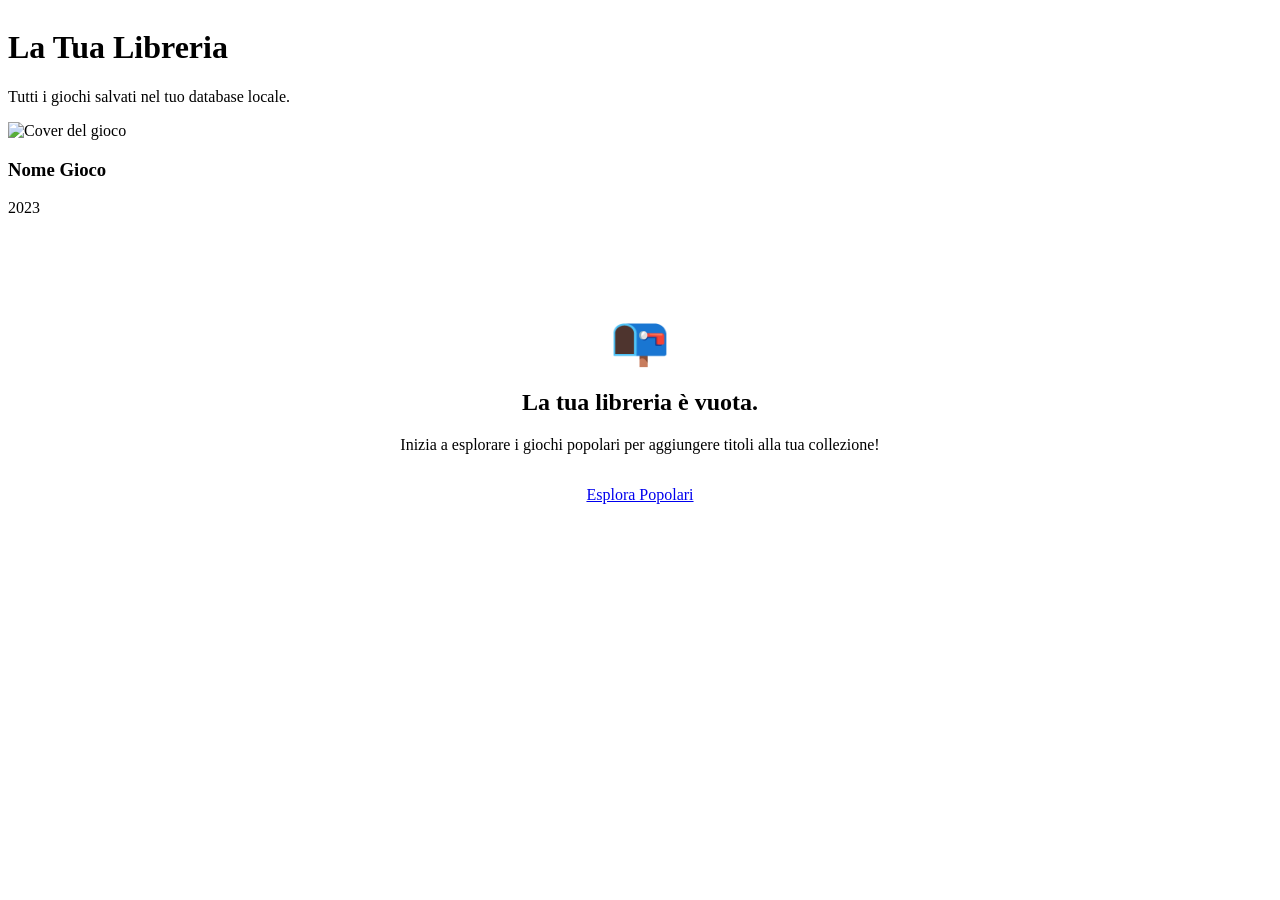
<file: src/main/resources/templates/libreria.html>
<!DOCTYPE html>
<html xmlns:th="http://www.thymeleaf.org">

<head>
    <meta charset="UTF-8">
    <meta name="viewport" content="width=device-width, initial-scale=1.0">
    <title>La tua Libreria - Siw Videogiochi</title>
    <link href="https://fonts.googleapis.com/css2?family=Inter:wght@400;500;600;700;800&display=swap" rel="stylesheet">
    <link rel="stylesheet" th:href="@{/css/style.css}">
</head>

<body>

    <div th:replace="~{fragments/navbar :: navbar}"></div>

    <div class="container">
        <div class="page-header" style="display: flex; justify-content: space-between; align-items: flex-end;">
            <div>
                <h1 class="page-title">La Tua Libreria</h1>
                <p style="color: var(--text-muted);">Tutti i giochi salvati nel tuo database locale.</p>
            </div>
        </div>

        <div class="games-grid">
            <a th:each="gioco : ${videogiochi}" th:href="@{/videogioco/{id}(id=${gioco.id})}" class="game-card">
                <div class="card-img-container">
                    <img th:src="${gioco.urlCopertina != null ? gioco.urlCopertina : 'https://via.placeholder.com/600x400?text=Nessuna+Copertina'}"
                        alt="Cover del gioco" class="card-img">
                </div>
                <div class="card-content">
                    <h3 class="card-title" th:text="${gioco.titolo}">Nome Gioco</h3>
                    <div class="card-meta">
                        <span th:text="${gioco.annoUscita != null ? gioco.annoUscita : 'Anno sconosciuto'}">2023</span>
                    </div>
                </div>
            </a>
        </div>

        <div th:if="${videogiochi == null or videogiochi.empty}"
            style="text-align: center; margin-top: 3rem; color: var(--text-muted); background: var(--surface); padding: 3rem; border-radius: 12px;">
            <div style="font-size: 3rem; margin-bottom: 1rem;">📭</div>
            <h2>La tua libreria è vuota.</h2>
            <p style="margin-top: 1rem; margin-bottom: 2rem;">Inizia a esplorare i giochi popolari per aggiungere titoli
                alla tua collezione!</p>
            <a href="/rawg/popolari" class="btn btn-primary">Esplora Popolari</a>
        </div>
    </div>

</body>

</html>
</file>
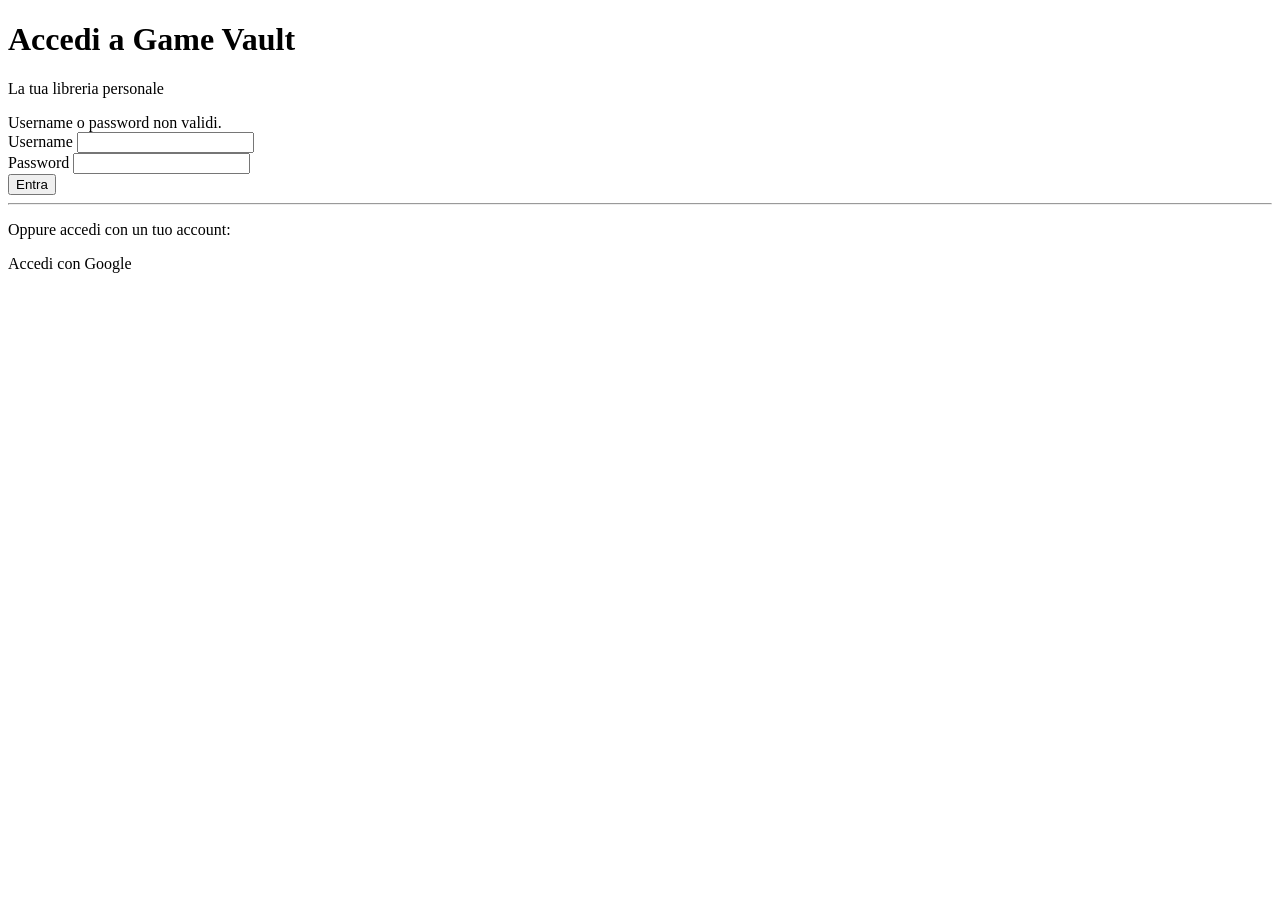
<file: src/main/resources/templates/login.html>
<!DOCTYPE html>
<html xmlns:th="http://www.thymeleaf.org">

<head>
    <meta charset="UTF-8">
    <title>Accedi - Game Vault</title>
    <link rel="stylesheet" th:href="@{/css/style.css}">
</head>

<body>

    <div class="login-wrapper">
        <div class="login-card">

            <h1 class="login-title">Accedi a Game Vault</h1>
            <p class="login-subtitle">La tua libreria personale</p>

            <!-- Errore (Credenziali errate) -->
            <div th:if="${param.error}" class="error-msg">
                Username o password non validi.
            </div>

            <form th:action="@{/login}" method="post">
                <div class="form-group">
                    <label>Username</label>
                    <input type="text" name="username" class="form-control" required autocomplete="off" />
                </div>

                <div class="form-group">
                    <label>Password</label>
                    <input type="password" name="password" class="form-control" required />
                </div>

                <button type="submit" class="btn btn-primary btn-full">
                    Entra
                </button>
            </form>

            <hr class="divider">

            <p class="login-subtitle-small">
                Oppure accedi con un tuo account:
            </p>

            <a th:href="@{/oauth2/authorization/google}" class="btn btn-google btn-full">
                Accedi con Google
            </a>

        </div>
    </div>

</body>

</html>
</file>
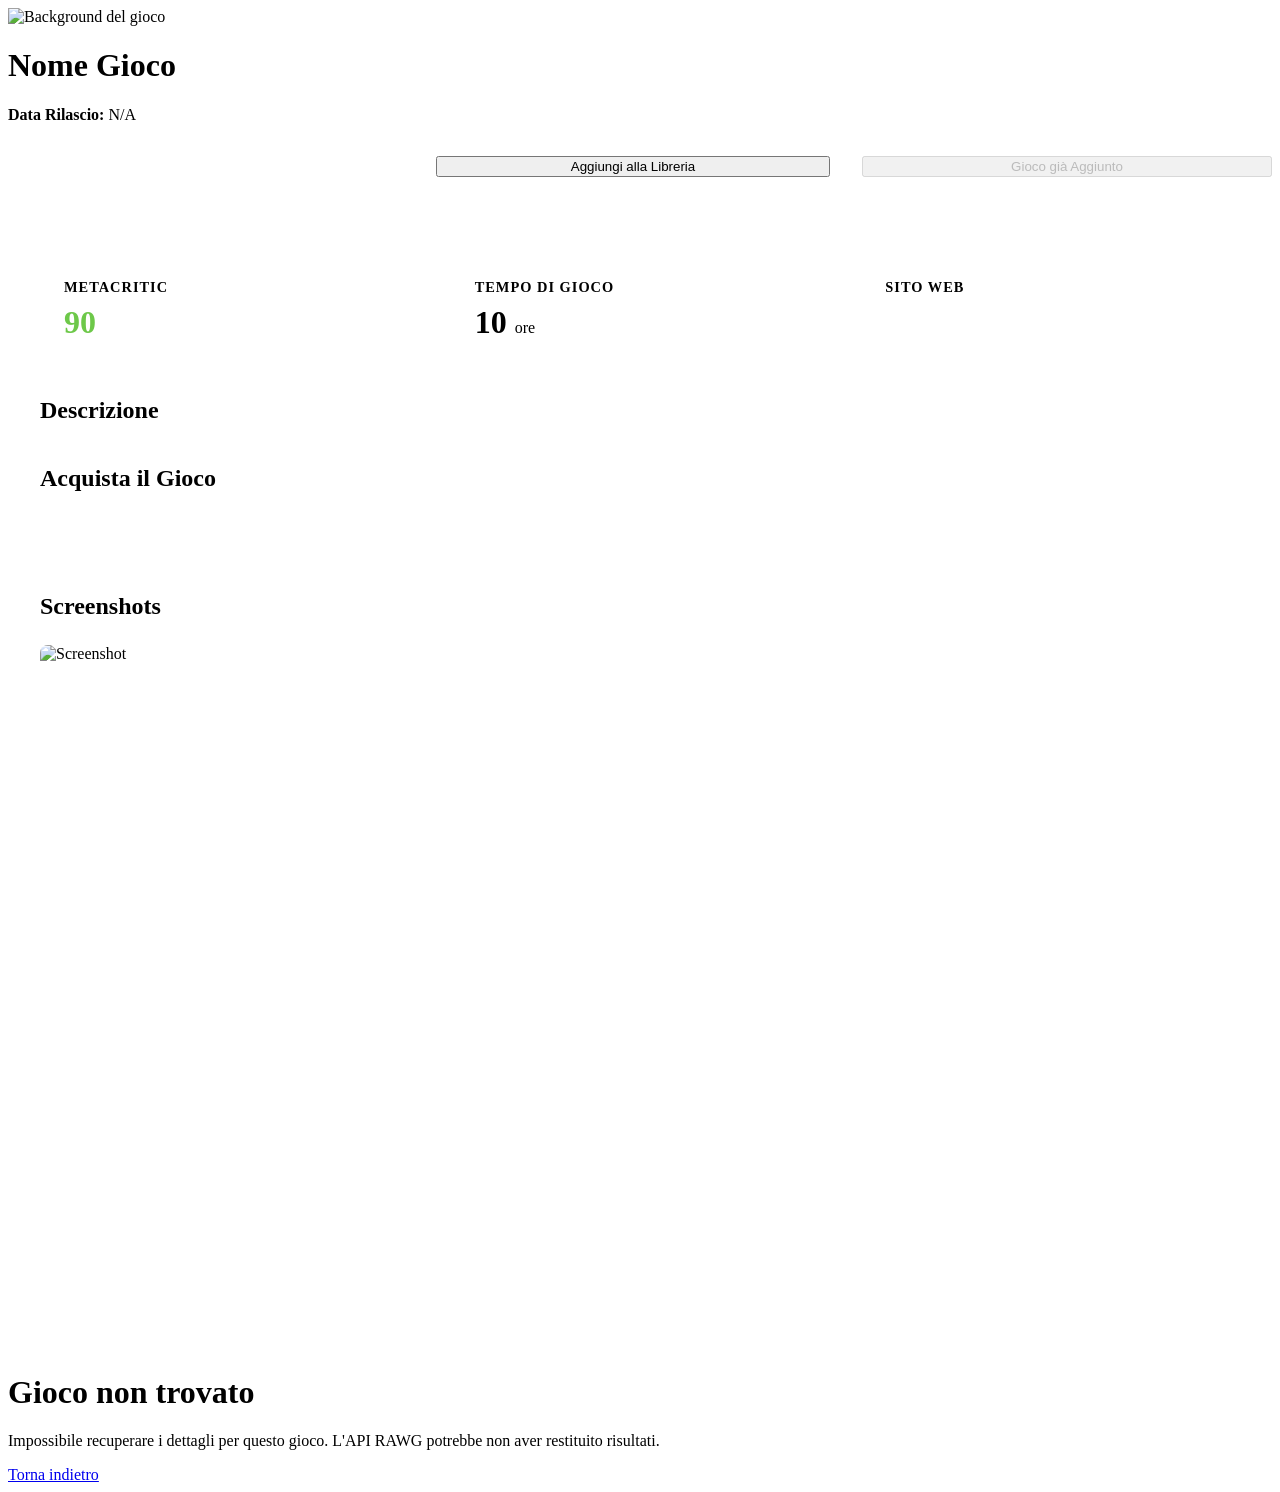
<file: src/main/resources/templates/rawg_dettagli.html>
<!DOCTYPE html>
<html xmlns:th="http://www.thymeleaf.org">

<head>
    <meta charset="UTF-8">
    <meta name="viewport" content="width=device-width, initial-scale=1.0">
    <title th:text="${gioco != null ? gioco.name : 'Dettagli Gioco'}">Dettagli Gioco</title>
    <link href="https://fonts.googleapis.com/css2?family=Inter:wght@400;500;600;700;800;900&display=swap"
        rel="stylesheet">
    <link rel="stylesheet" th:href="@{/css/style.css}">
</head>

<body>

    <div th:replace="~{fragments/navbar :: navbar}"></div>

    <div class="container" th:if="${gioco != null}">
        <div class="detail-hero">
            <img th:src="${gioco.background_image != null ? gioco.background_image : 'https://via.placeholder.com/1200x600?text=No+Image'}"
                alt="Background del gioco" class="detail-bg">
            <div class="detail-overlay">
                <div class="detail-info">
                    <h1 class="detail-title" th:text="${gioco.name}">Nome Gioco</h1>
                    <div class="detail-meta">
                        <div>
                            <strong>Data Rilascio:</strong> <span
                                th:text="${gioco.released != null ? gioco.released : 'Sconosciuta'}">N/A</span>
                        </div>
                    </div>


                    <div style="margin-top: 2rem; display: flex; gap: 2rem;">

                        <!-- Torna ai Popolari -->
                        <a href="/rawg/popolari" class="btn"
                            style="flex: 1; text-align: center; background: rgba(255,255,255,0.1); border: 1px solid rgba(255,255,255,0.2); color: white;">
                            Torna ai Popolari
                        </a>


                        <!-- Aggiungi alla Libreria -->
                        <form th:unless="${isInLibreria}" th:action="@{/libreria/aggiungiDaRawg}" method="post"
                            style="flex: 1; margin: 0; display: flex;">
                            <input type="hidden" name="rawgId" th:value="${gioco.id}" />
                            <input type="hidden" name="idUtente" value="1" />
                            <button type="submit" class="btn btn-primary" style="flex: 1; text-align: center;">
                                Aggiungi alla Libreria
                            </button>
                        </form>

                        <!-- Già in libreria -->
                        <button th:if="${isInLibreria}" class="btn btn-primary"
                            style="flex: 1; text-align: center; opacity: 0.8; cursor: default;" disabled>
                            Gioco già Aggiunto
                        </button>

                    </div>
                </div>
            </div>
        </div>

        <div class="detail-content"
            style="margin-top: 2rem; background: var(--surface); padding: 2rem; border-radius: var(--radius); box-shadow: var(--shadow);">

            <div class="additional-info" style="display: flex; gap: 2rem; margin-bottom: 2rem; flex-wrap: wrap;">
                <div th:if="${gioco.metacritic != null}" class="info-card"
                    style="background: rgba(255, 255, 255, 0.05); padding: 1.5rem; border-radius: 12px; flex: 1; min-width: 200px;">
                    <h3
                        style="color: var(--text-muted); font-size: 0.9rem; text-transform: uppercase; letter-spacing: 1px; margin-bottom: 0.5rem;">
                        Metacritic</h3>
                    <div style="font-size: 2rem; font-weight: 800; color: #6dc849;" th:text="${gioco.metacritic}">90
                    </div>
                </div>

                <div th:if="${gioco.playtime != null && gioco.playtime > 0}" class="info-card"
                    style="background: rgba(255, 255, 255, 0.05); padding: 1.5rem; border-radius: 12px; flex: 1; min-width: 200px;">
                    <h3
                        style="color: var(--text-muted); font-size: 0.9rem; text-transform: uppercase; letter-spacing: 1px; margin-bottom: 0.5rem;">
                        Tempo di Gioco</h3>
                    <div style="font-size: 2rem; font-weight: 800; color: var(--primary);">
                        <span th:text="${gioco.playtime}">10</span> <span
                            style="font-size: 1rem; color: var(--text-muted); font-weight: normal;">ore</span>
                    </div>
                </div>

                <div th:if="${gioco.website != null && !gioco.website.isEmpty()}" class="info-card"
                    style="background: rgba(255, 255, 255, 0.05); padding: 1.5rem; border-radius: 12px; flex: 1; min-width: 200px;">
                    <h3
                        style="color: var(--text-muted); font-size: 0.9rem; text-transform: uppercase; letter-spacing: 1px; margin-bottom: 0.5rem;">
                        Sito Web</h3>
                    <a th:href="${gioco.website}" target="_blank" class="btn"
                        style="display: inline-block; margin-top: 0.5rem; background: rgba(255,255,255,0.1); border: 1px solid rgba(255,255,255,0.2); color: white; width: 100%; text-align: center; box-sizing: border-box;">Visita
                        il sito</a>
                </div>
            </div>

            <div th:if="${gioco.description_raw != null && !gioco.description_raw.isEmpty()}">
                <h2
                    style="margin-bottom: 1rem; font-size: 1.5rem; border-bottom: 1px solid rgba(255, 255, 255, 0.1); padding-bottom: 0.5rem;">
                    Descrizione</h2>
                <p style="color: var(--text-muted); line-height: 1.8; white-space: pre-wrap;"
                    th:text="${gioco.description_raw}"></p>
            </div>

            <!-- Negozi / Store -->
            <div th:if="${gioco.stores != null && !gioco.stores.isEmpty()}" style="margin-top: 2rem;">
                <h2
                    style="margin-bottom: 1rem; font-size: 1.5rem; border-bottom: 1px solid rgba(255, 255, 255, 0.1); padding-bottom: 0.5rem;">
                    Acquista il Gioco</h2>
                <div style="display: flex; gap: 1rem; flex-wrap: wrap;">
                    <a th:each="storeWrapper : ${gioco.stores}" th:if="${storeWrapper.store != null}"
                        th:href="${storeWrapper.url}" target="_blank" class="btn"
                        style="background: rgba(255,255,255,0.05); border: 1px solid rgba(255,255,255,0.2); color: white; padding: 0.75rem 1.5rem; border-radius: 8px; transition: all 0.2s ease;">
                        Acquista su <strong th:text="${storeWrapper.store.name}">Store</strong>
                    </a>
                </div>
            </div>

            <!-- Screenshots -->
            <div th:if="${gioco.screenshots != null && !gioco.screenshots.isEmpty()}" style="margin-top: 2rem;">
                <h2
                    style="margin-bottom: 1rem; font-size: 1.5rem; border-bottom: 1px solid rgba(255, 255, 255, 0.1); padding-bottom: 0.5rem;">
                    Screenshots</h2>
                <div style="display: grid; grid-template-columns: repeat(auto-fit, minmax(300px, 1fr)); gap: 1rem;">
                    <img th:each="screenshot : ${gioco.screenshots}" th:src="${screenshot}" alt="Screenshot"
                        style="width: 100%; border-radius: 8px; box-shadow: var(--shadow); object-fit: cover; aspect-ratio: 16/9; transition: transform 0.2s ease;"
                        onmouseover="this.style.transform='scale(1.02)'" onmouseout="this.style.transform='scale(1)'" />
                </div>
            </div>

        </div>
    </div>

    <div class="container" th:if="${gioco == null}">
        <div class="page-header">
            <h1 class="page-title">Gioco non trovato</h1>
            <p style="color: var(--text-muted);">Impossibile recuperare i dettagli per questo gioco. L'API RAWG potrebbe
                non aver restituito risultati.</p>
            <a href="/rawg/popolari" class="btn btn-primary" style="margin-top: 2rem;">Torna indietro</a>
        </div>
    </div>

</body>

</html>
</file>
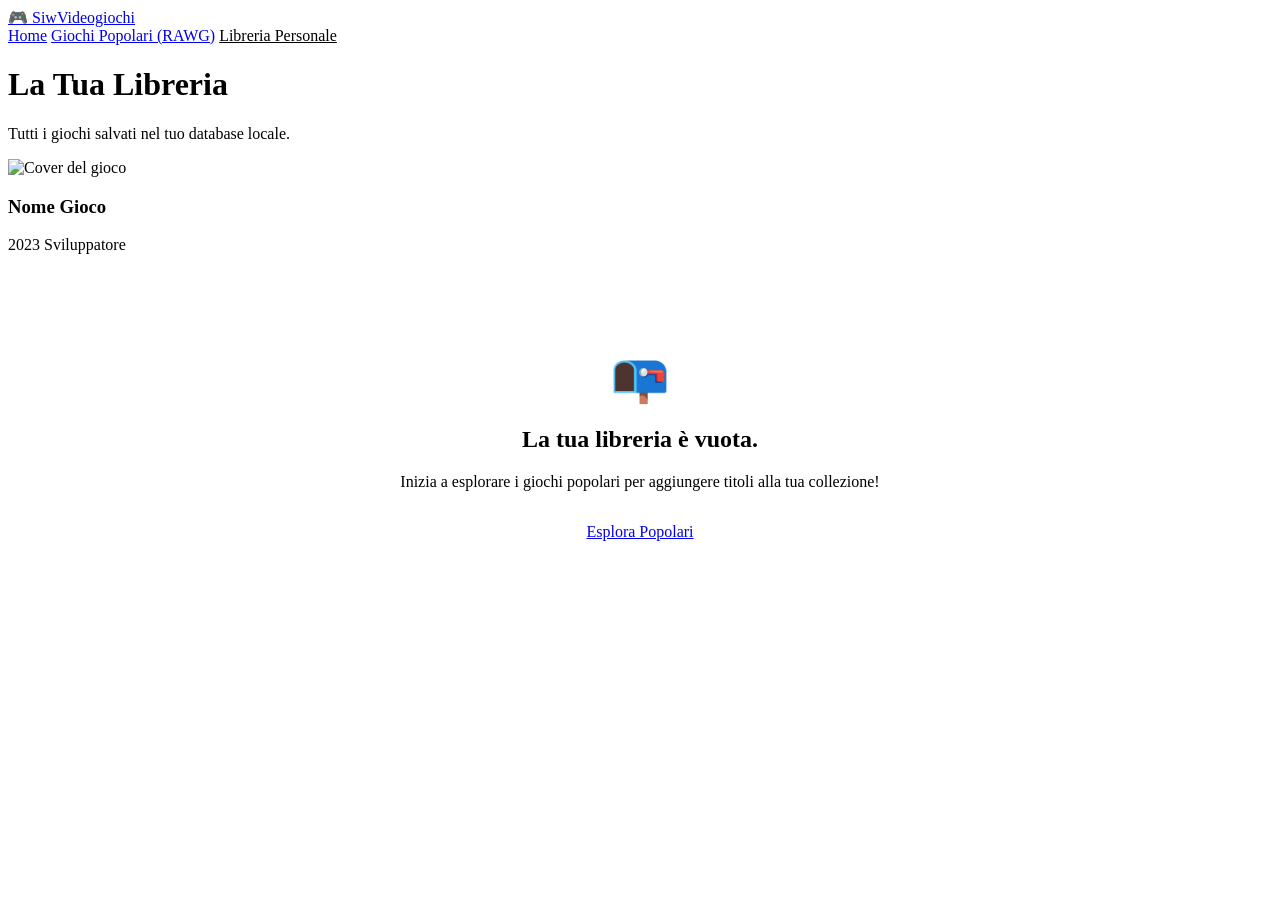
<file: src/main/resources/templates/videogiochi.html>
<!DOCTYPE html>
<html xmlns:th="http://www.thymeleaf.org">
<head>
    <meta charset="UTF-8">
    <meta name="viewport" content="width=device-width, initial-scale=1.0">
    <title>La tua Libreria - Siw Videogiochi</title>
    <link href="https://fonts.googleapis.com/css2?family=Inter:wght@400;500;600;700;800&display=swap" rel="stylesheet">
    <link rel="stylesheet" th:href="@{/css/style.css}">
</head>
<body>

    <nav class="navbar">
        <a href="/" class="navbar-brand">🎮 SiwVideogiochi</a>
        <div class="nav-links">
            <a href="/">Home</a>
            <a href="/rawg/popolari">Giochi Popolari (RAWG)</a>
            <a href="/videogiochi" style="color: var(--primary);">Libreria Personale</a>
        </div>
    </nav>

    <div class="container">
        <div class="page-header" style="display: flex; justify-content: space-between; align-items: flex-end;">
            <div>
                <h1 class="page-title">La Tua Libreria</h1>
                <p style="color: var(--text-muted);">Tutti i giochi salvati nel tuo database locale.</p>
            </div>
            <!-- Potremmo aggiungere un pulsante per aggiungere un nuovo gioco manualmente, in futuro -->
            <!-- <a href="/videogioco/nuovo" class="btn btn-primary">Aggiungi Gioco</a> -->
        </div>

        <div class="games-grid">
            <a th:each="gioco : ${videogiochi}" th:href="@{/videogioco/{id}(id=${gioco.id})}" class="game-card">
                <div class="card-img-container">
                    <img th:src="${gioco.urlCopertina != null ? gioco.urlCopertina : 'https://via.placeholder.com/600x400?text=Nessuna+Copertina'}" 
                         alt="Cover del gioco" 
                         class="card-img">
                </div>
                <div class="card-content">
                    <h3 class="card-title" th:text="${gioco.titolo}">Nome Gioco</h3>
                    <div class="card-meta">
                        <span th:text="${gioco.annoUscita != null ? gioco.annoUscita : 'Anno sconosciuto'}">2023</span>
                        <span th:if="${gioco.sviluppatore != null}" th:text="${gioco.sviluppatore.nome}">Sviluppatore</span>
                    </div>
                </div>
            </a>
        </div>
        
        <div th:if="${videogiochi == null or videogiochi.empty}" style="text-align: center; margin-top: 3rem; color: var(--text-muted); background: var(--surface); padding: 3rem; border-radius: 12px;">
            <div style="font-size: 3rem; margin-bottom: 1rem;">📭</div>
            <h2>La tua libreria è vuota.</h2>
            <p style="margin-top: 1rem; margin-bottom: 2rem;">Inizia a esplorare i giochi popolari per aggiungere titoli alla tua collezione!</p>
            <a href="/rawg/popolari" class="btn btn-primary">Esplora Popolari</a>
        </div>
    </div>

</body>
</html>
</file>
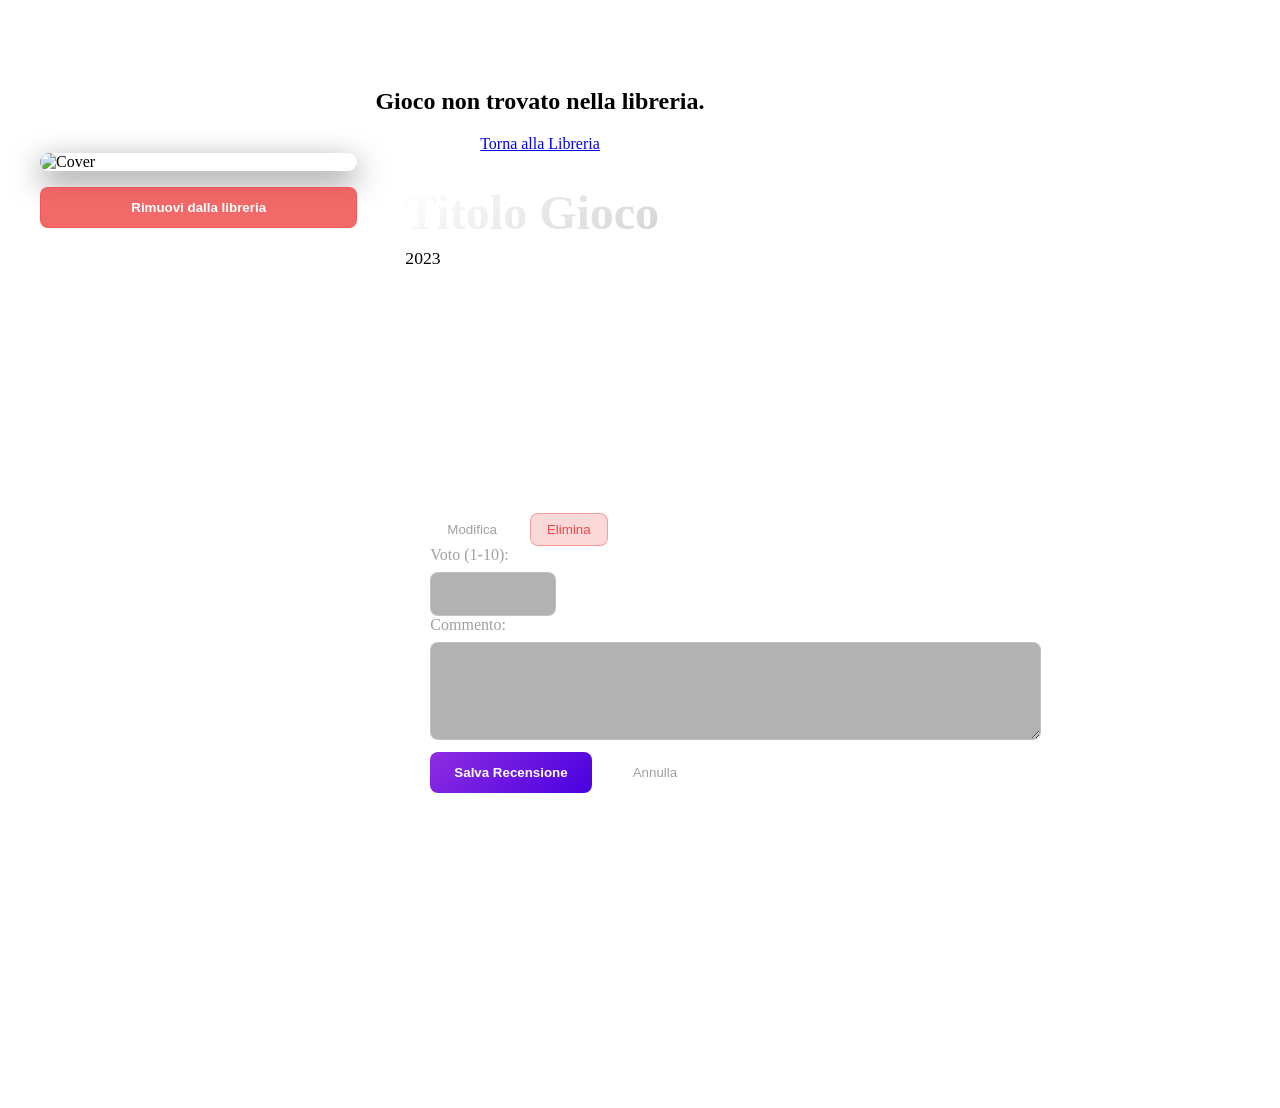
<file: src/main/resources/templates/videogioco.html>
<!DOCTYPE html>
<html xmlns:th="http://www.thymeleaf.org">

<head>
    <meta charset="UTF-8">
    <meta name="viewport" content="width=device-width, initial-scale=1.0">
    <title th:text="${videogioco != null ? videogioco.titolo + ' - Siw Videogiochi' : 'Dettaglio Gioco'}">Dettaglio
        Gioco</title>
    <link href="https://fonts.googleapis.com/css2?family=Inter:wght@400;500;600;700;800&display=swap" rel="stylesheet">
    <link rel="stylesheet" th:href="@{/css/style.css}">
</head>

<body>

    <div th:replace="~{fragments/navbar :: navbar}"></div>

    <div class="container" style="max-width: 1000px; padding: 2rem;">

        <div th:if="${videogioco == null}" style="text-align: center; margin-top: 3rem; color: var(--text-muted);">
            <h2>Gioco non trovato nella libreria.</h2>
            <a href="/videogiochi" class="btn btn-primary" style="margin-top: 1rem;">Torna alla Libreria</a>
        </div>

        <div th:if="${videogioco != null}" class="game-details"
            style="display: grid; grid-template-columns: 1fr 2fr; gap: 3rem;">

            <!-- Immagine e Bottone Rimuovi -->
            <div class="game-details-img" style="display: flex; flex-direction: column; gap: 1rem;">
                <img th:src="${videogioco.urlCopertina != null ? videogioco.urlCopertina : 'https://via.placeholder.com/600x400?text=Nessuna+Copertina'}"
                    alt="Cover" style="width: 100%; border-radius: 12px; box-shadow: 0 10px 30px rgba(0,0,0,0.5);">

                <!-- Form per rimuovere il gioco dalla libreria -->
                <form th:action="@{/libreria/rimuovi}" method="post" style="margin: 0; display: flex;">
                    <input type="hidden" name="videogiocoId" th:value="${videogioco.id}" />
                    <input type="hidden" name="idUtente" value="1" />
                    <button type="submit" class="btn"
                        style="flex: 1; text-align: center; background: rgba(239, 68, 68, 0.8); border: 1px solid rgba(239, 68, 68, 0.4); color: white; cursor: pointer; border-radius: 8px; padding: 0.75rem 1.5rem; font-weight: 600; transition: all 0.2s ease;">
                        Rimuovi dalla libreria
                    </button>
                </form>
            </div>

            <!-- Colonna Destra: Dettagli -->
            <div class="game-details-content">
                <h1 th:text="${videogioco.titolo}"
                    style="font-size: 3rem; margin-bottom: 0.5rem; background: linear-gradient(135deg, #fff, #a0a0a0); -webkit-background-clip: text; -webkit-text-fill-color: transparent;">
                    Titolo Gioco</h1>

                <div
                    style="display: flex; gap: 1rem; margin-bottom: 2rem; color: var(--text-muted); font-size: 1.1rem; align-items: center;">
                    <span
                        th:text="${videogioco.annoUscita != null ? videogioco.annoUscita : 'Anno sconosciuto'}">2023</span>
                </div>



                <div style="margin-bottom: 2rem; line-height: 1.6; color: rgba(255,255,255,0.8);">
                    <h3>Descrizione</h3>
                    <p th:text="${videogioco.descrizione != null ? videogioco.descrizione : 'Nessuna descrizione disponibile.'}"
                        style="margin-top: 0.5rem;">Descrizione del gioco...</p>
                </div>

                <!-- SEZIONE RECENSIONE (Mostrata solo se il gioco è nella libreria) -->
                <div th:if="${inLibreria}"
                    style="margin-top: 3rem; background: rgba(255,255,255,0.05); padding: 1.5rem; border-radius: 12px; border: 1px solid rgba(255,255,255,0.1);">
                    <h3 style="margin-bottom: 1rem; color: #fff;">La tua recensione</h3>

                    <!-- VISUALIZZAZIONE DELLA RECENSIONE (Se esiste già un voto) -->
                    <div th:if="${recensione?.voto != null}" id="recensione-testo">
                        <div style="margin-bottom: 1.5rem;">
                            <span style="font-size: 1.5rem; font-weight: bold; color: #c471ed;"
                                th:text="${recensione.voto} + '/10'"></span>
                            <p style="margin-top: 0.5rem; color: rgba(255,255,255,0.8); line-height: 1.5; font-style: italic;"
                                th:text="${recensione.testo}"></p>
                        </div>

                        <div style="display: flex; gap: 1rem;">
                            <!-- Bottone Modifica: nasconde il testo e mostra il form -->
                            <button type="button"
                                onclick="document.getElementById('form-recensione').style.display = 'flex'; document.getElementById('recensione-testo').style.display = 'none';"
                                style="background: transparent; color: #a0a0a0; border: 1px solid rgba(255,255,255,0.2); padding: 0.5rem 1rem; border-radius: 8px; cursor: pointer; transition: all 0.2s;">
                                Modifica
                            </button>

                            <!-- Form per eliminare (rimette voto e commento a null) -->
                            <form th:action="@{/libreria/recensione/rimuovi}" method="post" style="margin: 0;">
                                <input type="hidden" name="videogiocoId" th:value="${videogioco.id}" />
                                <button type="submit"
                                    style="background: rgba(239, 68, 68, 0.2); color: #ef4444; border: 1px solid rgba(239, 68, 68, 0.4); padding: 0.5rem 1rem; border-radius: 8px; cursor: pointer; transition: all 0.2s;">
                                    Elimina
                                </button>
                            </form>
                        </div>
                    </div>

                    <!-- FORM DI INSERIMENTO O MODIFICA -->
                    <!-- Se il voto esiste, parte nascosto. Se non esiste, parte visibile -->
                    <form id="form-recensione" th:action="@{/libreria/recensisci}" method="post"
                        th:style="${recensione?.voto != null} ? 'display: none; flex-direction: column; gap: 1rem;' : 'display: flex; flex-direction: column; gap: 1rem;'">

                        <input type="hidden" name="videogiocoId" th:value="${videogioco.id}" />

                        <div>
                            <label for="voto" style="display: block; margin-bottom: 0.5rem; color: #a0a0a0;">Voto
                                (1-10):</label>
                            <input type="number" id="voto" name="voto" min="1" max="10" required
                                th:value="${recensione?.voto}"
                                style="width: 100px; padding: 0.75rem; border-radius: 8px; border: 1px solid rgba(255,255,255,0.2); background: rgba(0,0,0,0.3); color: white; font-size: 1rem;" />
                        </div>

                        <div>
                            <label for="commento"
                                style="display: block; margin-bottom: 0.5rem; color: #a0a0a0;">Commento:</label>
                            <textarea id="commento" name="commento" rows="4" required th:text="${recensione?.testo}"
                                style="width: 100%; padding: 0.75rem; border-radius: 8px; border: 1px solid rgba(255,255,255,0.2); background: rgba(0,0,0,0.3); color: white; font-size: 1rem; resize: vertical;"></textarea>
                        </div>

                        <div style="display: flex; gap: 1rem; margin-top: 0.5rem;">
                            <button type="submit"
                                style="background: linear-gradient(135deg, #8e2de2, #4a00e0); color: white; border: none; padding: 0.75rem 1.5rem; border-radius: 8px; font-weight: 600; cursor: pointer; transition: opacity 0.2s;">
                                Salva Recensione
                            </button>

                            <!-- Tasto annulla: appare solo se si sta modificando una recensione già esistente -->
                            <button type="button" th:if="${recensione?.voto != null}"
                                onclick="document.getElementById('form-recensione').style.display = 'none'; document.getElementById('recensione-testo').style.display = 'block';"
                                style="background: transparent; color: #a0a0a0; border: 1px solid rgba(255,255,255,0.2); padding: 0.75rem 1.5rem; border-radius: 8px; cursor: pointer;">
                                Annulla
                            </button>
                        </div>
                    </form>
                </div>
                <!-- FINE SEZIONE RECENSIONE -->

                <!-- ALTRE RECENSIONI -->
                <div th:if="${altreRecensioni != null and !altreRecensioni.isEmpty()}"
                    style="margin-top: 3rem; background: rgba(255,255,255,0.05); padding: 1.5rem; border-radius: 12px; border: 1px solid rgba(255,255,255,0.1);">
                    <h3 style="margin-bottom: 1.5rem; color: #fff;">Cosa ne pensano gli altri</h3>

                    <div th:each="comm : ${altreRecensioni}"
                        style="margin-bottom: 1.5rem; padding-bottom: 1.5rem; border-bottom: 1px solid rgba(255,255,255,0.1);">
                        <div style="display: flex; align-items: center; gap: 1rem; margin-bottom: 0.5rem;">
                            <span style="font-weight: bold; color: #fff;"
                                th:text="${comm.autore.username}">Username</span>
                            <span style="font-size: 1.2rem; font-weight: bold; color: #c471ed;"
                                th:text="${comm.voto} + '/10'"></span>
                        </div>
                        <p style="color: rgba(255,255,255,0.8); line-height: 1.5; font-style: italic;"
                            th:text="${comm.testo}"></p>
                        <small style="color: #a0a0a0;" th:text="${comm.dataScrittura}"></small>
                    </div>
                </div>

            </div>
        </div>

    </div>

</body>

</html>
</file>
